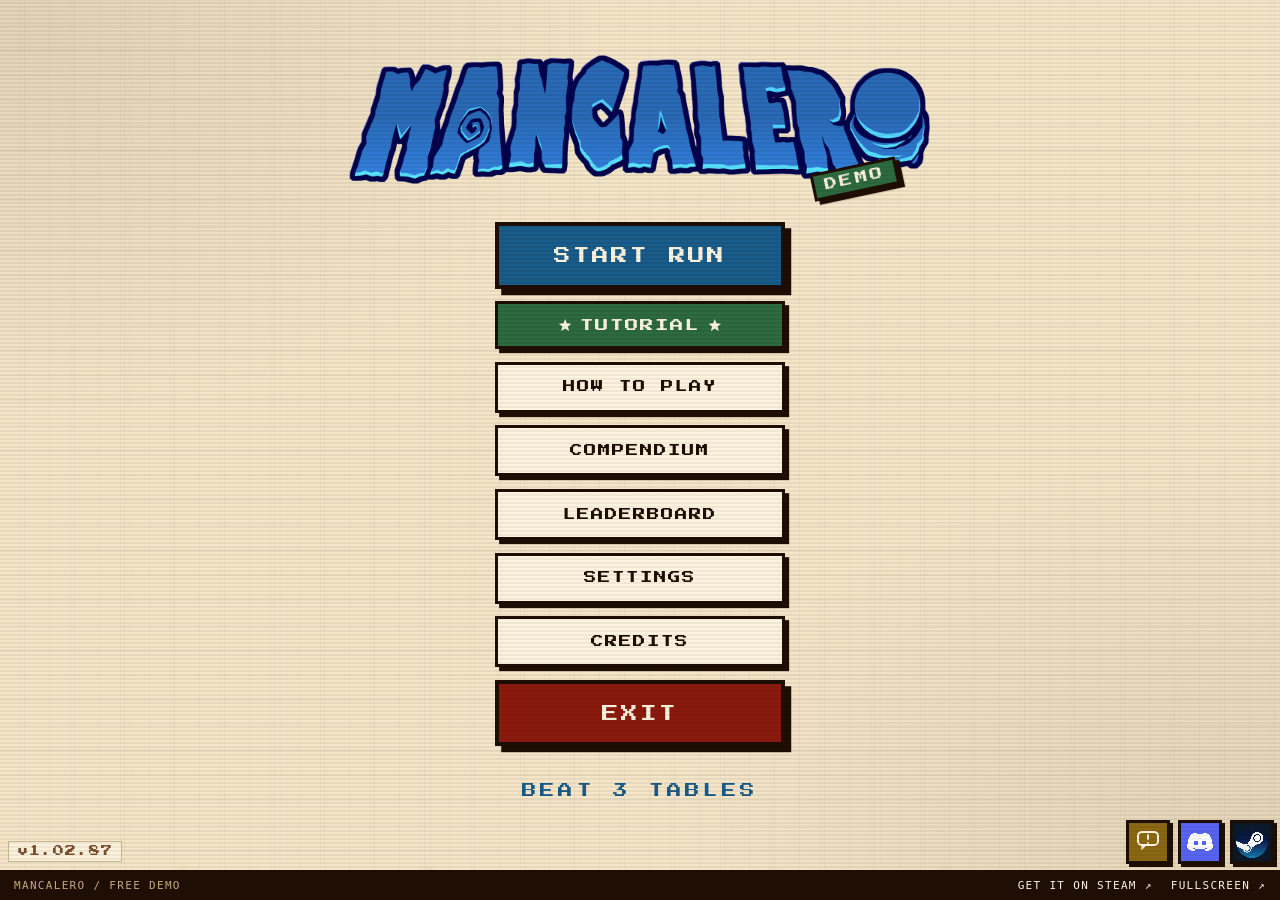
<file: x-demo/index.html>
<!doctype html>
<html lang="en">
<head>
<meta charset="utf-8">
<meta name="viewport" content="width=device-width, initial-scale=1, viewport-fit=cover">
<meta name="description" content="Play the Mancalero demo in your browser: a roguelike deckbuilder inspired by Mancala. Out November 4, 2026 on Steam.">
<meta name="twitter:card" content="player">
<meta name="twitter:title" content="Mancalero — Play the free demo">
<meta name="twitter:description" content="Play the demo right here: a roguelike deckbuilder inspired by Mancala. Out now on Steam.">
<meta name="twitter:image" content="https://cerlus.github.io/mancalero-press-media-hub/x-demo/card.png">
<meta name="twitter:player" content="https://cerlus.github.io/mancalero-press-media-hub/x-demo/play.html">
<meta name="twitter:player:width" content="960">
<meta name="twitter:player:height" content="540">
<meta property="og:type" content="website">
<meta property="og:title" content="Mancalero — Play the free demo">
<meta property="og:description" content="Play the demo in your browser: a roguelike deckbuilder inspired by Mancala. Out now on Steam.">
<meta property="og:image" content="https://cerlus.github.io/mancalero-press-media-hub/x-demo/card.png">
<meta property="og:url" content="https://cerlus.github.io/mancalero-press-media-hub/x-demo/">
<title>Mancalero — Free Demo</title>
<link rel="canonical" href="https://cerlus.github.io/mancalero-press-media-hub/x-demo/">
<link rel="icon" href="../assets/logos/mancalero-m.png">
<style>
  html, body { margin: 0; height: 100%; background: #1e0e04; overflow: hidden; }
  #stage { position: absolute; left: 0; top: 0; right: 0; bottom: 30px; overflow: hidden; background: #1e0e04; }
  #game { position: absolute; left: 0; top: 0; border: 0; display: block; background: #f5e6c8; transform-origin: 0 0; }
  #bar { position: absolute; left: 0; right: 0; bottom: 0; height: 30px; display: flex; align-items: center; justify-content: space-between;
    padding: 0 14px; box-sizing: border-box; background: #1e0e04; color: #c9a87c; font: 11px/1 ui-monospace, Menlo, Consolas, monospace;
    letter-spacing: 0.12em; text-transform: uppercase; }
  #bar a, #bar button { color: #fdf4e0; text-decoration: none; background: none; border: 0; font: inherit; letter-spacing: inherit;
    text-transform: inherit; cursor: pointer; padding: 6px 0; margin-left: 18px; }
  #bar a:hover, #bar button:hover { color: #f5c020; }
</style>
</head>
<body>
<div id="stage"><iframe id="game" src="game/index.html" title="Mancalero demo" allow="autoplay; fullscreen; gamepad" allowfullscreen></iframe></div>
<div id="bar">
  <span>Mancalero / Free demo</span>
  <span><a href="https://store.steampowered.com/app/4811700/Mancalero/" target="_blank" rel="noopener">Get it on Steam ↗</a><button id="fs" type="button">Fullscreen ↗</button></span>
</div>
<script>
  // The game lays itself out from its window: under 560px tall it switches to the phone layout. A window at least
  // DESKTOP_W x DESKTOP_H gets the game at its real size; a smaller one (X's inline player, a phone) gets the desktop
  // game at DESKTOP_W x DESKTOP_H, scaled down to fit and centred, so it is always the desktop version.
  var DESKTOP_W = 1280, DESKTOP_H = 720;
  var stage = document.getElementById('stage'), game = document.getElementById('game');
  function fit() {
    var w = stage.clientWidth, h = stage.clientHeight;
    if (w >= DESKTOP_W && h >= DESKTOP_H) {
      game.style.width = w + 'px'; game.style.height = h + 'px'; game.style.transform = 'none';
      return;
    }
    var s = Math.min(w / DESKTOP_W, h / DESKTOP_H);
    game.style.width = DESKTOP_W + 'px'; game.style.height = DESKTOP_H + 'px';
    game.style.transform = 'translate(' + Math.round((w - DESKTOP_W * s) / 2) + 'px,' + Math.round((h - DESKTOP_H * s) / 2) + 'px) scale(' + s + ')';
  }
  window.addEventListener('resize', fit);
  fit();
  document.getElementById('fs').addEventListener('click', function () {
    var el = document.documentElement;
    if (document.fullscreenElement) document.exitFullscreen();
    else if (el.requestFullscreen) el.requestFullscreen().catch(function () { window.open(location.href, '_blank'); });
    else window.open(location.href, '_blank');
  });
  // Clicks on the page outside the game hand keyboard focus back to it.
  document.addEventListener('mousedown', function (e) { if (e.target === stage) game.focus(); });
</script>
</body>
</html>
</file>
